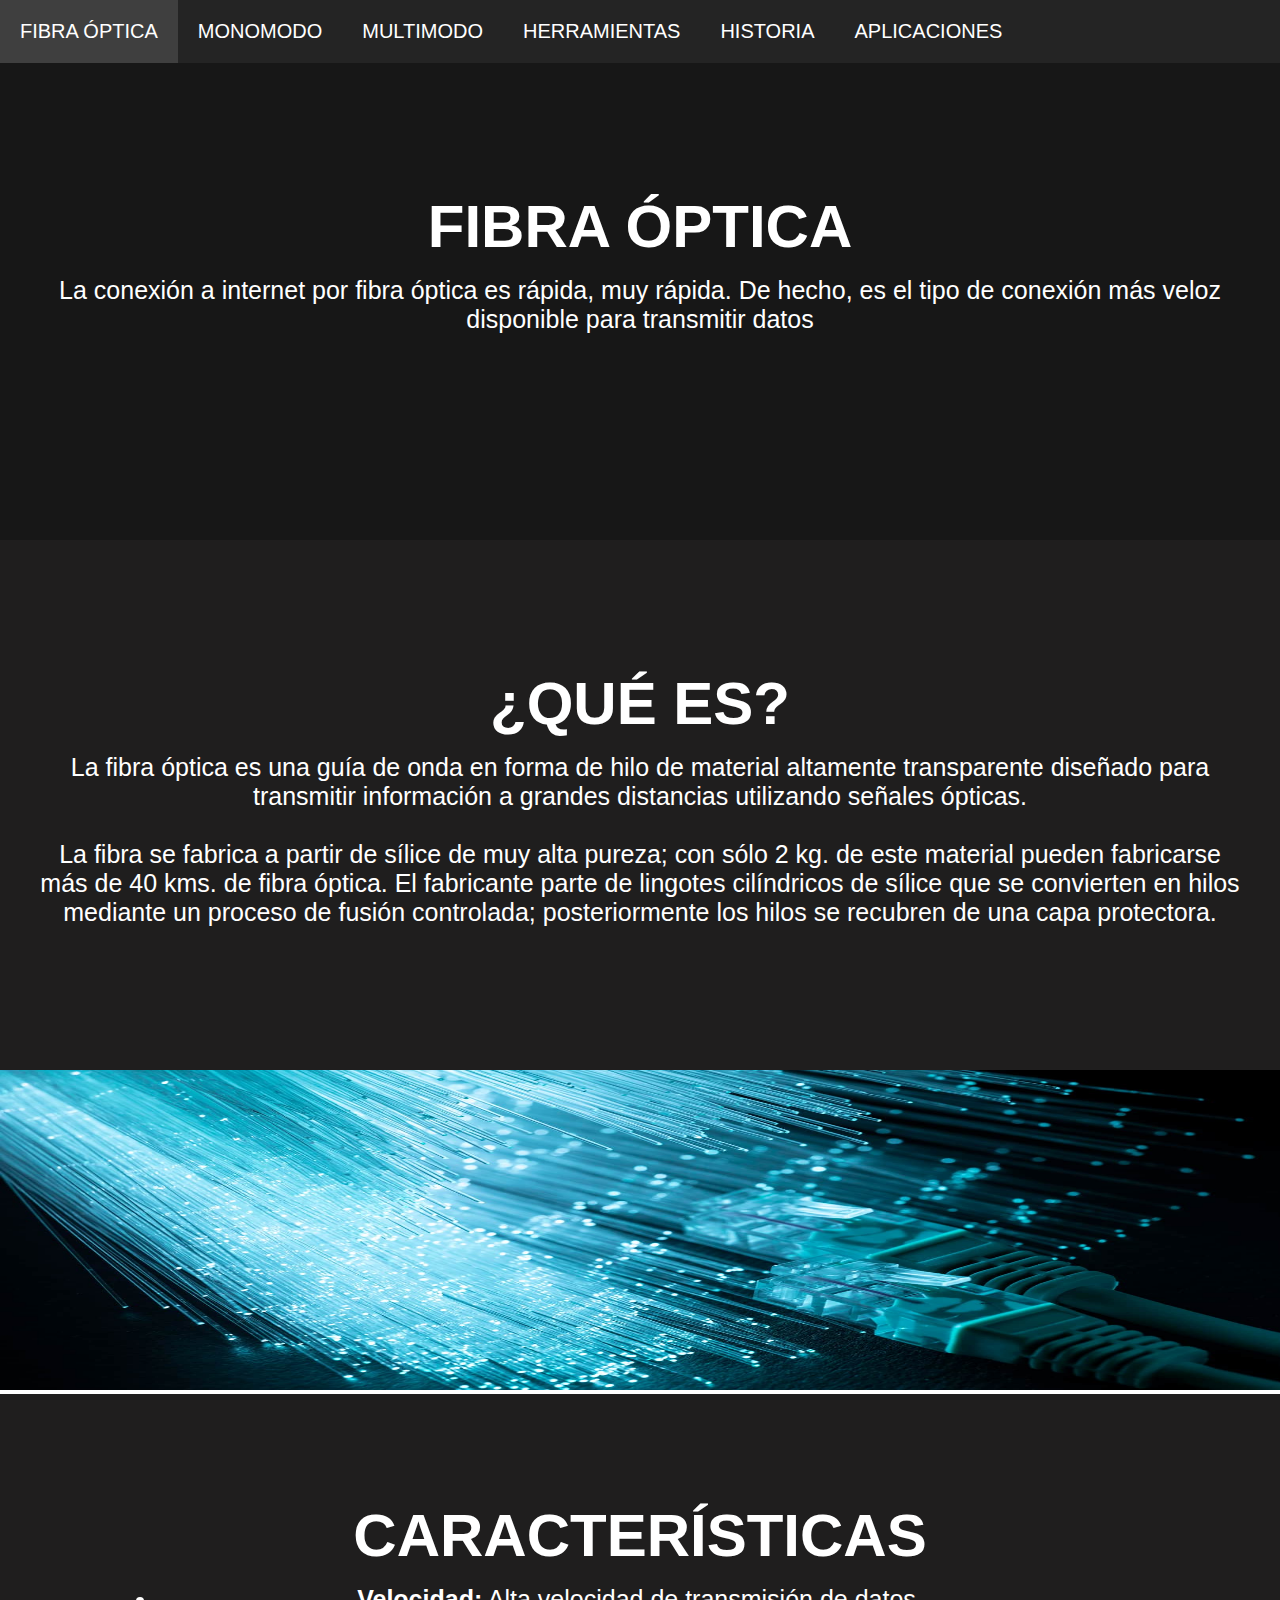
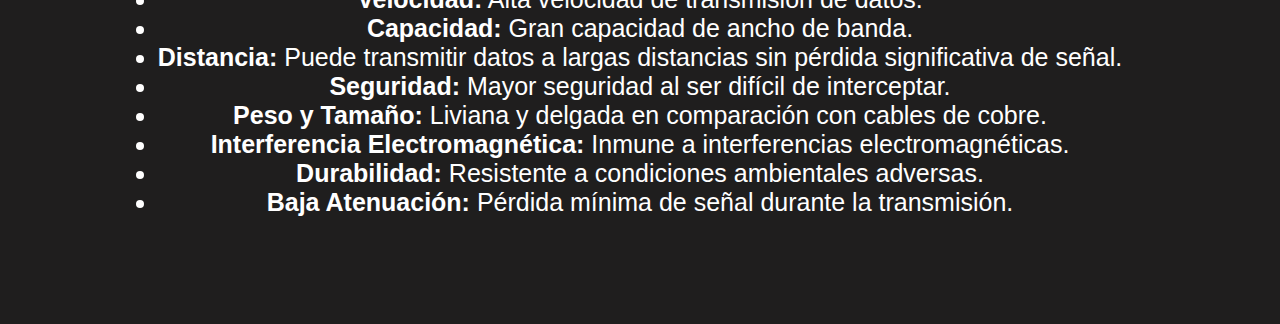
<file: Unidad 6/Pagina web/Index.html>
<!DOCTYPE html>
<html lang="en">
<head>
    <meta charset="UTF-8">
    <meta name="viewport" content="width=device-width, initial-scale=1.0">
    <link rel="stylesheet" href="style.css">
    <title>Index fibra optica</title>
</head>
<body>

    <!BARRA DE NAVEGACION>
    <div class="head">
        <nav class="navbar">
            <a href="Index.html">Fibra Óptica</a>
            <a href="Monomodo.html">Monomodo</a>
            <a href="Multimodo.html">Multimodo</a>
            <a href="Herramientas.html">Herramientas</a>
            <a href="Historias.html">Historia</a>
            <a href="Aplicaciones.html">Aplicaciones</a>
        </nav>
    </div>
    <!CONTENEDOR CABEZA>
    <header class="content header">
        <h2 class="title"> Fibra Óptica</h2>
        <p>
            La conexión a internet por fibra óptica es rápida, muy rápida. De hecho, 
            es el tipo de conexión más veloz disponible para transmitir datos
        </p>
    </header>

   <!CONTENEDOR CONTENIDO>
    <section class="content sau">
        <h2 class="title">¿Qué es?</h2>
        <p>
            La fibra óptica es una guía de onda en forma de hilo de material altamente 
            transparente diseñado para transmitir información a grandes distancias utilizando señales ópticas.
            <br>
            <br>La fibra se fabrica a partir de sílice de muy alta pureza; con sólo 2 kg. de este material 
            pueden fabricarse más de 40 kms. de fibra óptica. El fabricante parte de lingotes cilíndricos 
            de sílice que se convierten en hilos mediante un proceso de fusión controlada; posteriormente los hilos 
            se recubren de una capa protectora.
        </p>      
    </section>
    <!CONTENEDOR IMAGEN>
    <div class="imagen">
        <img src ="header.jpg" alt="Fibra óptica" width="1519" height="320">
    </div>

    <!CONTENEDOR CONTENIDO CARACTERISTICAS>
    <section class="content sau">
        <h2 class="title">CARACTERÍSTICAS</h2>
        <ul>
            <li><strong>Velocidad:</strong> Alta velocidad de transmisión de datos.</li>
            <li><strong>Capacidad:</strong> Gran capacidad de ancho de banda.</li>
            <li><strong>Distancia:</strong> Puede transmitir datos a largas distancias sin pérdida significativa de señal.</li>
            <li><strong>Seguridad:</strong> Mayor seguridad al ser difícil de interceptar.</li>
            <li><strong>Peso y Tamaño:</strong> Liviana y delgada en comparación con cables de cobre.</li>
            <li><strong>Interferencia Electromagnética:</strong> Inmune a interferencias electromagnéticas.</li>
            <li><strong>Durabilidad:</strong> Resistente a condiciones ambientales adversas.</li>
            <li><strong>Baja Atenuación:</strong> Pérdida mínima de señal durante la transmisión.</li>
        </ul>
    </section>
</body>
</html>
</file>
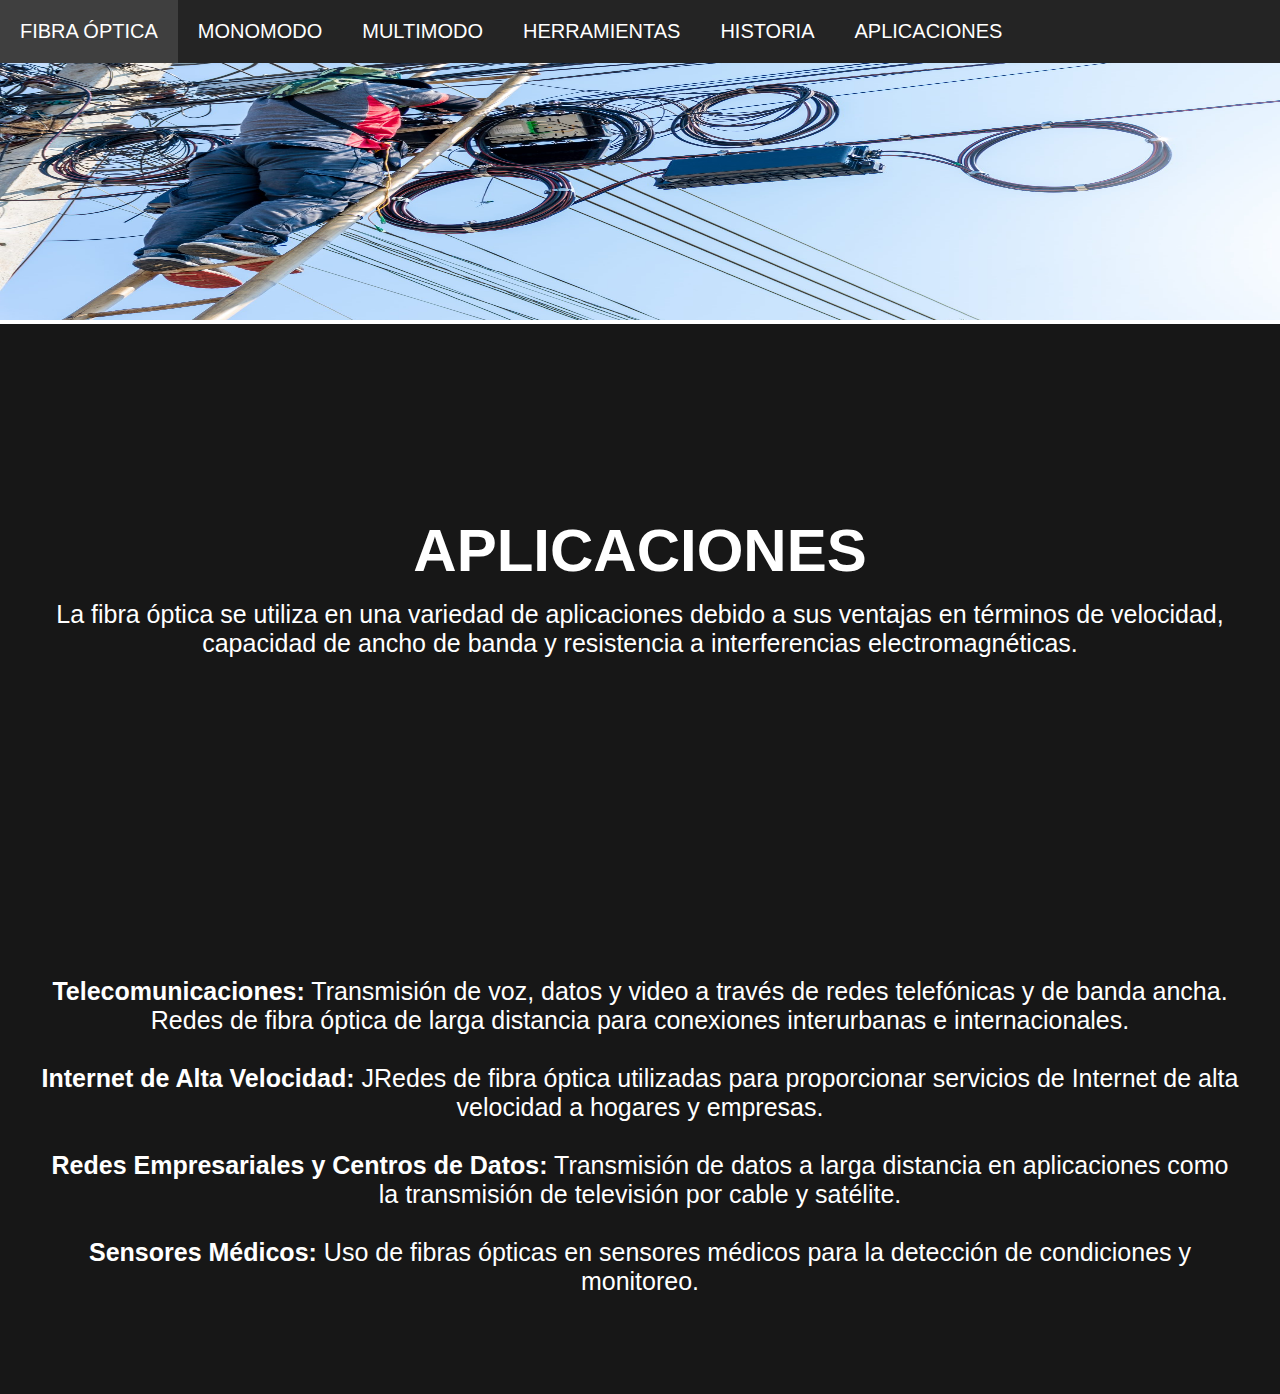
<file: Unidad 6/Pagina web/Aplicaciones.html>
<!DOCTYPE html>
<html lang="en">
<head>
    <meta charset="UTF-8">
    <meta name="viewport" content="width=device-width, initial-scale=1.0">
    <link rel="stylesheet" href="style.css">
    <title>Aplicaciones</title>
</head>
<body>
    <!BARRA DE NAVEGACION>
    <div class="head">
        <nav class="navbar">
            <a href="Index.html">Fibra Óptica</a>
            <a href="Monomodo.html">Monomodo</a>
            <a href="Multimodo.html">Multimodo</a>
            <a href="Herramientas.html">Herramientas</a>
            <a href="Historias.html">Historia</a>
            <a href="Aplicaciones.html">Aplicaciones</a>
        </nav>
    </div>
    <!CONTENEDOR IMAGEN>
    <div class="imagen">
        <img src ="apli.jpeg" alt="Fibra óptica" width="1519" height="320">
    </div>
    <!CONTENEDOR CABEZA>
    <header class="content header">
        <h2 class="title"> Aplicaciones</h2>
        <p>
            La fibra óptica se utiliza en una variedad de aplicaciones debido a sus ventajas en términos de velocidad,
            <br>capacidad de ancho de banda y resistencia a interferencias electromagnéticas.
    </header>

    <section class="content histo">
        <p>
            <br><strong> Telecomunicaciones:</strong> Transmisión de voz, datos y video a través de redes telefónicas y de banda ancha.
            <br>Redes de fibra óptica de larga distancia para conexiones interurbanas e internacionales.
            <br>
            <br><strong>Internet de Alta Velocidad:</strong> JRedes de fibra óptica utilizadas para proporcionar servicios de Internet de alta velocidad a hogares y empresas.
            <br>
            <br><strong>Redes Empresariales y Centros de Datos:</strong> Transmisión de datos a larga distancia en aplicaciones como la transmisión de televisión por cable y satélite.
            <br>
            <br><strong>Sensores Médicos: </strong> Uso de fibras ópticas en sensores médicos para la detección de condiciones y monitoreo.
    </section>


</body>
</html>
</file>
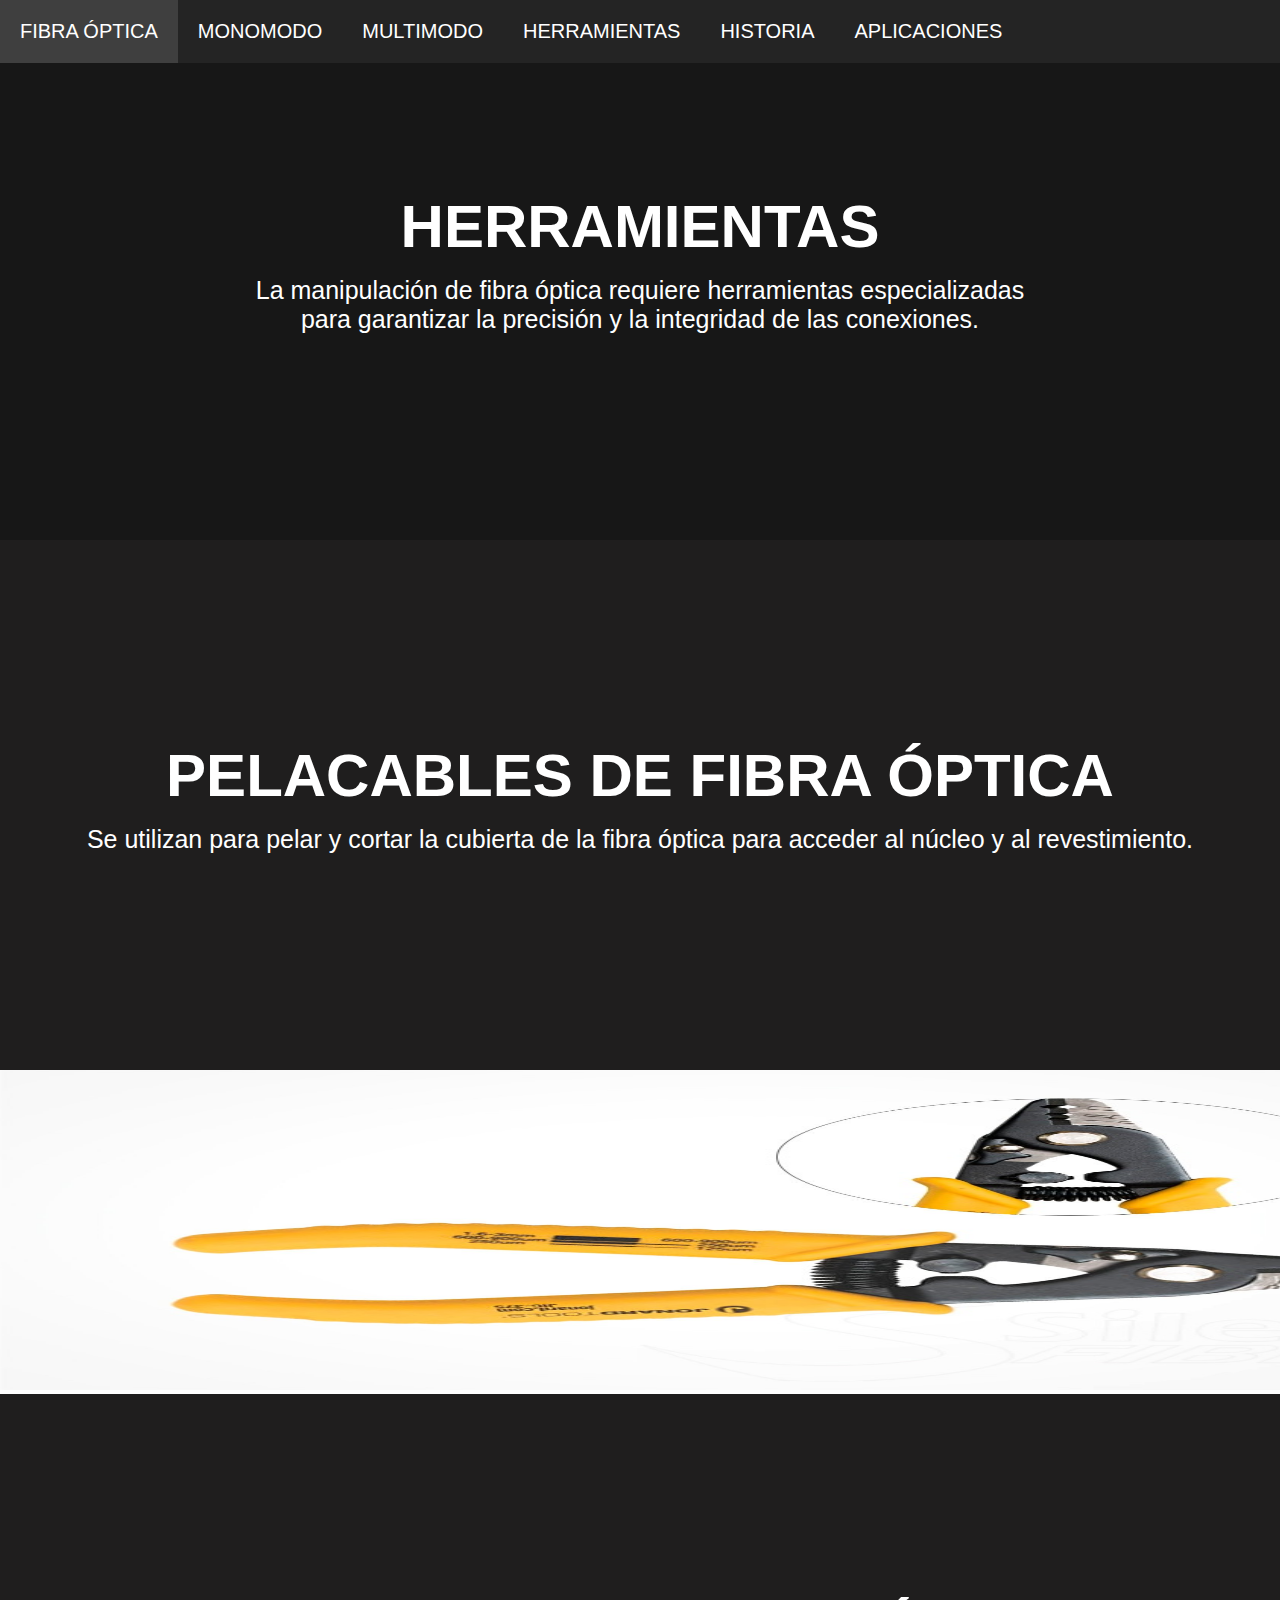
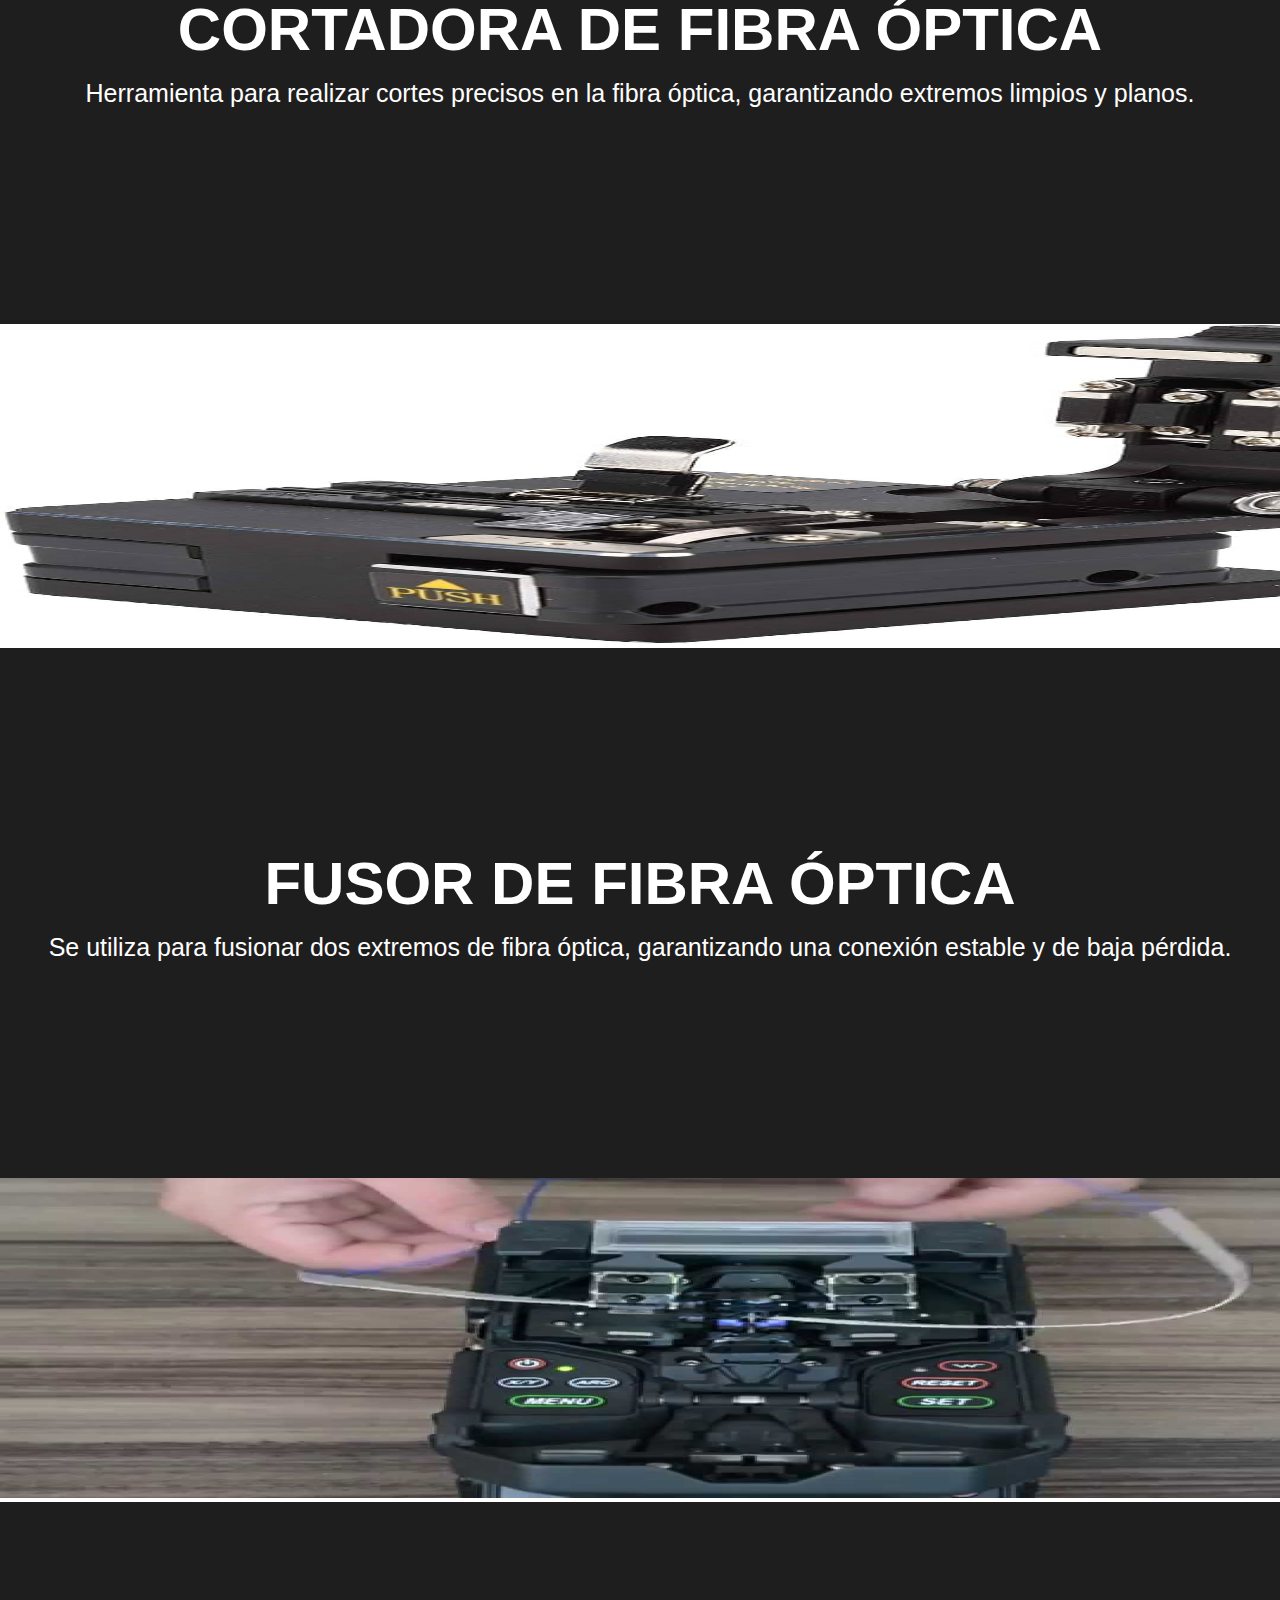
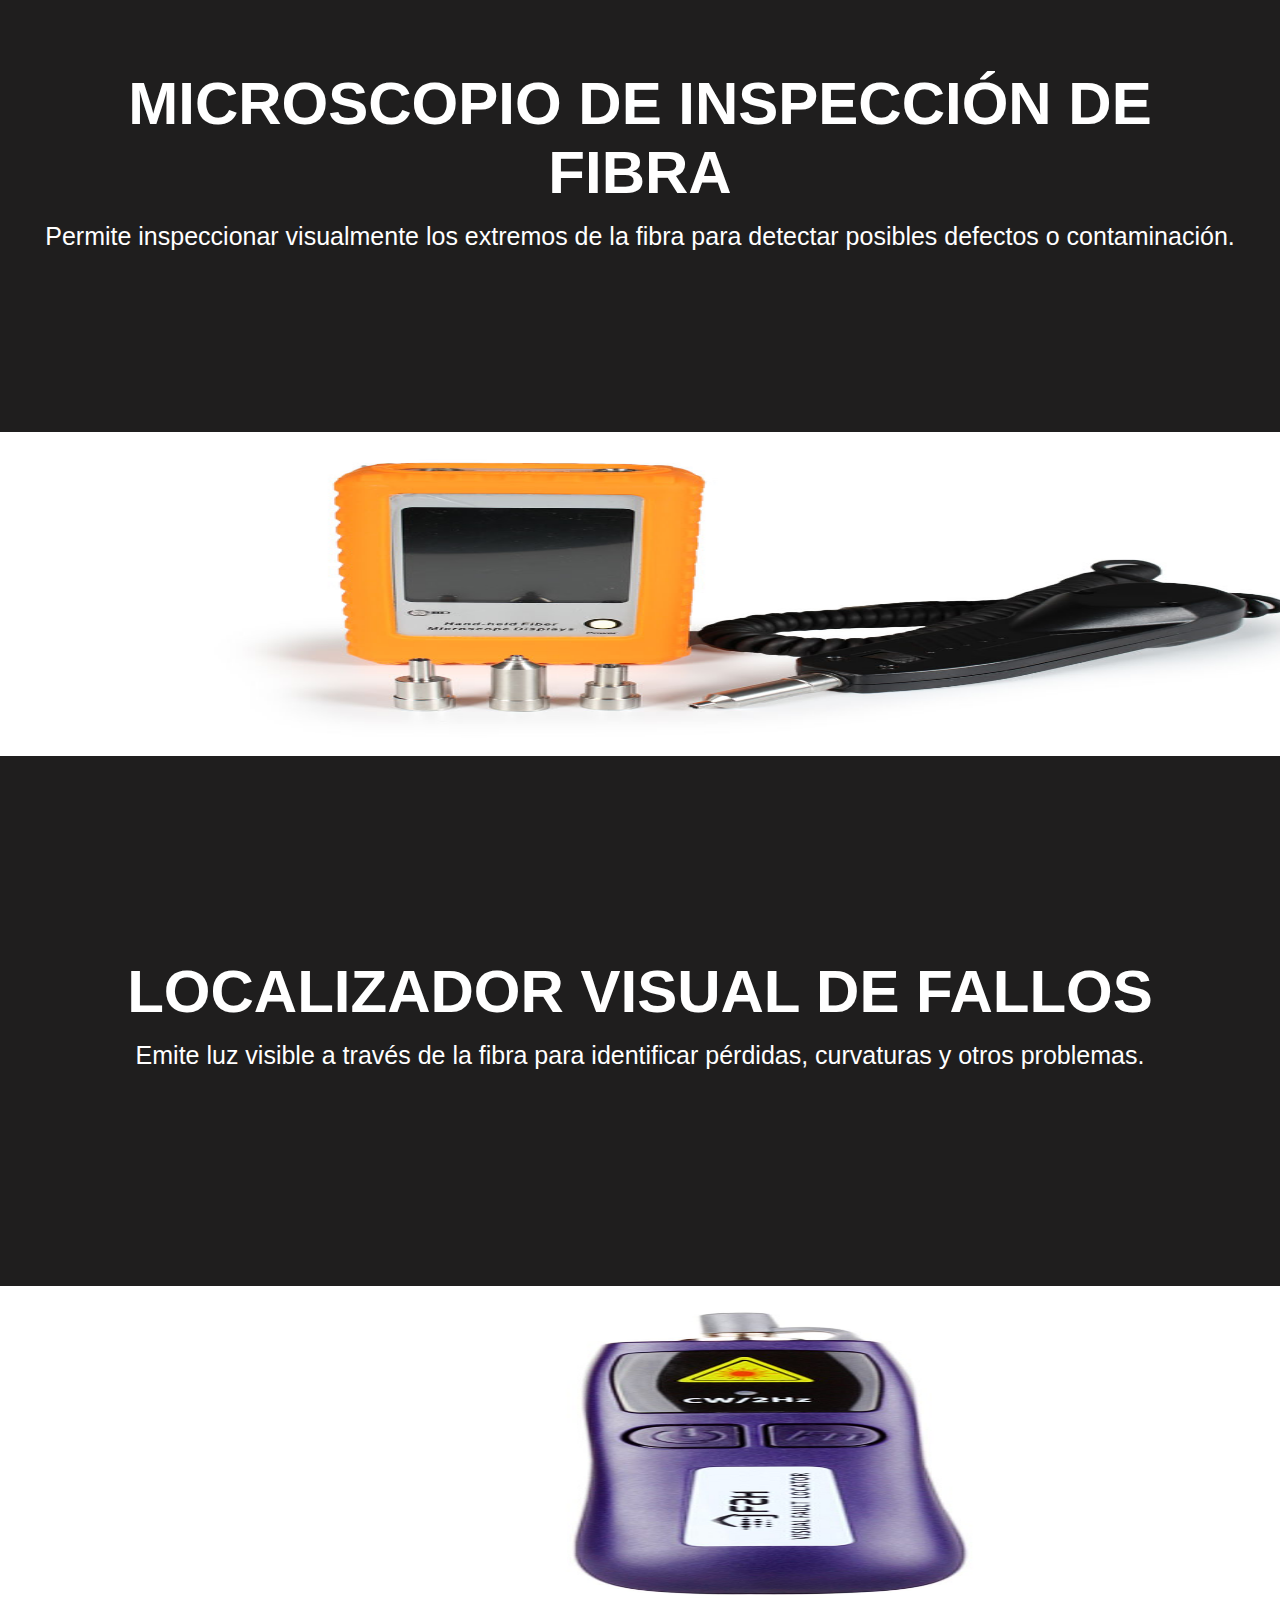
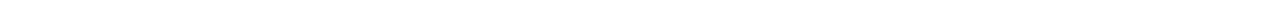
<file: Unidad 6/Pagina web/Herramientas.html>
<!DOCTYPE html>
<html lang="en">
<head>
    <meta charset="UTF-8">
    <meta name="viewport" content="width=device-width, initial-scale=1.0">
    <link rel="stylesheet" href="style.css">
    <title>Herramientas</title>
</head>
<body>
    <!BARRA DE NAVEGACION>
    <div class="head">
        <nav class="navbar">
            <a href="Index.html">Fibra Óptica</a>
            <a href="Monomodo.html">Monomodo</a>
            <a href="Multimodo.html">Multimodo</a>
            <a href="Herramientas.html">Herramientas</a>
            <a href="Historias.html">Historia</a>
            <a href="Aplicaciones.html">Aplicaciones</a>
        </nav>
    </div>

    <!CONTENEDOR CABEZA>
    <header class="content header">
        <h2 class="title"> Herramientas</h2>
        <p>
            La manipulación de fibra óptica requiere herramientas especializadas 
            <br>para garantizar la precisión y la integridad de las conexiones.
    </header>

    <!CONTENEDOR CONTENIDO>
    <section class="content sau">
        <h3 class="title">Pelacables de Fibra Óptica</h3>
        <p>
            Se utilizan para pelar y cortar la cubierta de la fibra óptica para acceder al núcleo y al revestimiento.
        </p>  
    </section>

    <!CONTENEDOR IMAGEN>
    <div class="imagen">
        <img src ="pela.jpg" alt="Fibra óptica" width="1519" height="320">
    </div>

    <!CONTENEDOR CONTENIDO>
    <section class="content sau">
        <h3 class="title">cortadora de Fibra Óptica</h3>
        <p>
            Herramienta para realizar cortes precisos en la fibra óptica, garantizando extremos limpios y planos.
        </p>
    </section>

    <!CONTENEDOR IMAGEN>
    <div class="imagen">
        <img src ="corta.jpg" alt="Fibra óptica" width="1519" height="320">
    </div>

    <section class="content sau">
        <h3 class="title">Fusor de Fibra Óptica</h3>
        <p>
            Se utiliza para fusionar dos extremos de fibra óptica, garantizando una conexión estable y de baja pérdida.
        </p> 
    </section>

    <!CONTENEDOR IMAGEN>
    <div class="imagen">
        <img src ="fusor.jpg" alt="Fibra óptica" width="1519" height="320">
    </div>

    <section class="content sau">
        <h3 class="title">Microscopio de Inspección de Fibra</h3>
        <p>
            Permite inspeccionar visualmente los extremos de la fibra para detectar posibles defectos o contaminación.
        </p>  
    </section>

    <!CONTENEDOR IMAGEN>
    <div class="imagen">
        <img src ="micro.jpg" alt="Fibra óptica" width="1519" height="320">
    </div>

    <section class="content sau">
        <h3 class="title">Localizador Visual de Fallos</h3>
        <p>
            Emite luz visible a través de la fibra para identificar pérdidas, curvaturas y otros problemas.
        </p> 
    </section>

    <!CONTENEDOR IMAGEN>
    <div class="imagen">
        <img src ="loca.jpg" alt="Fibra óptica" width="1519" height="320">
    </div>
   
</body>
</html>
</file>
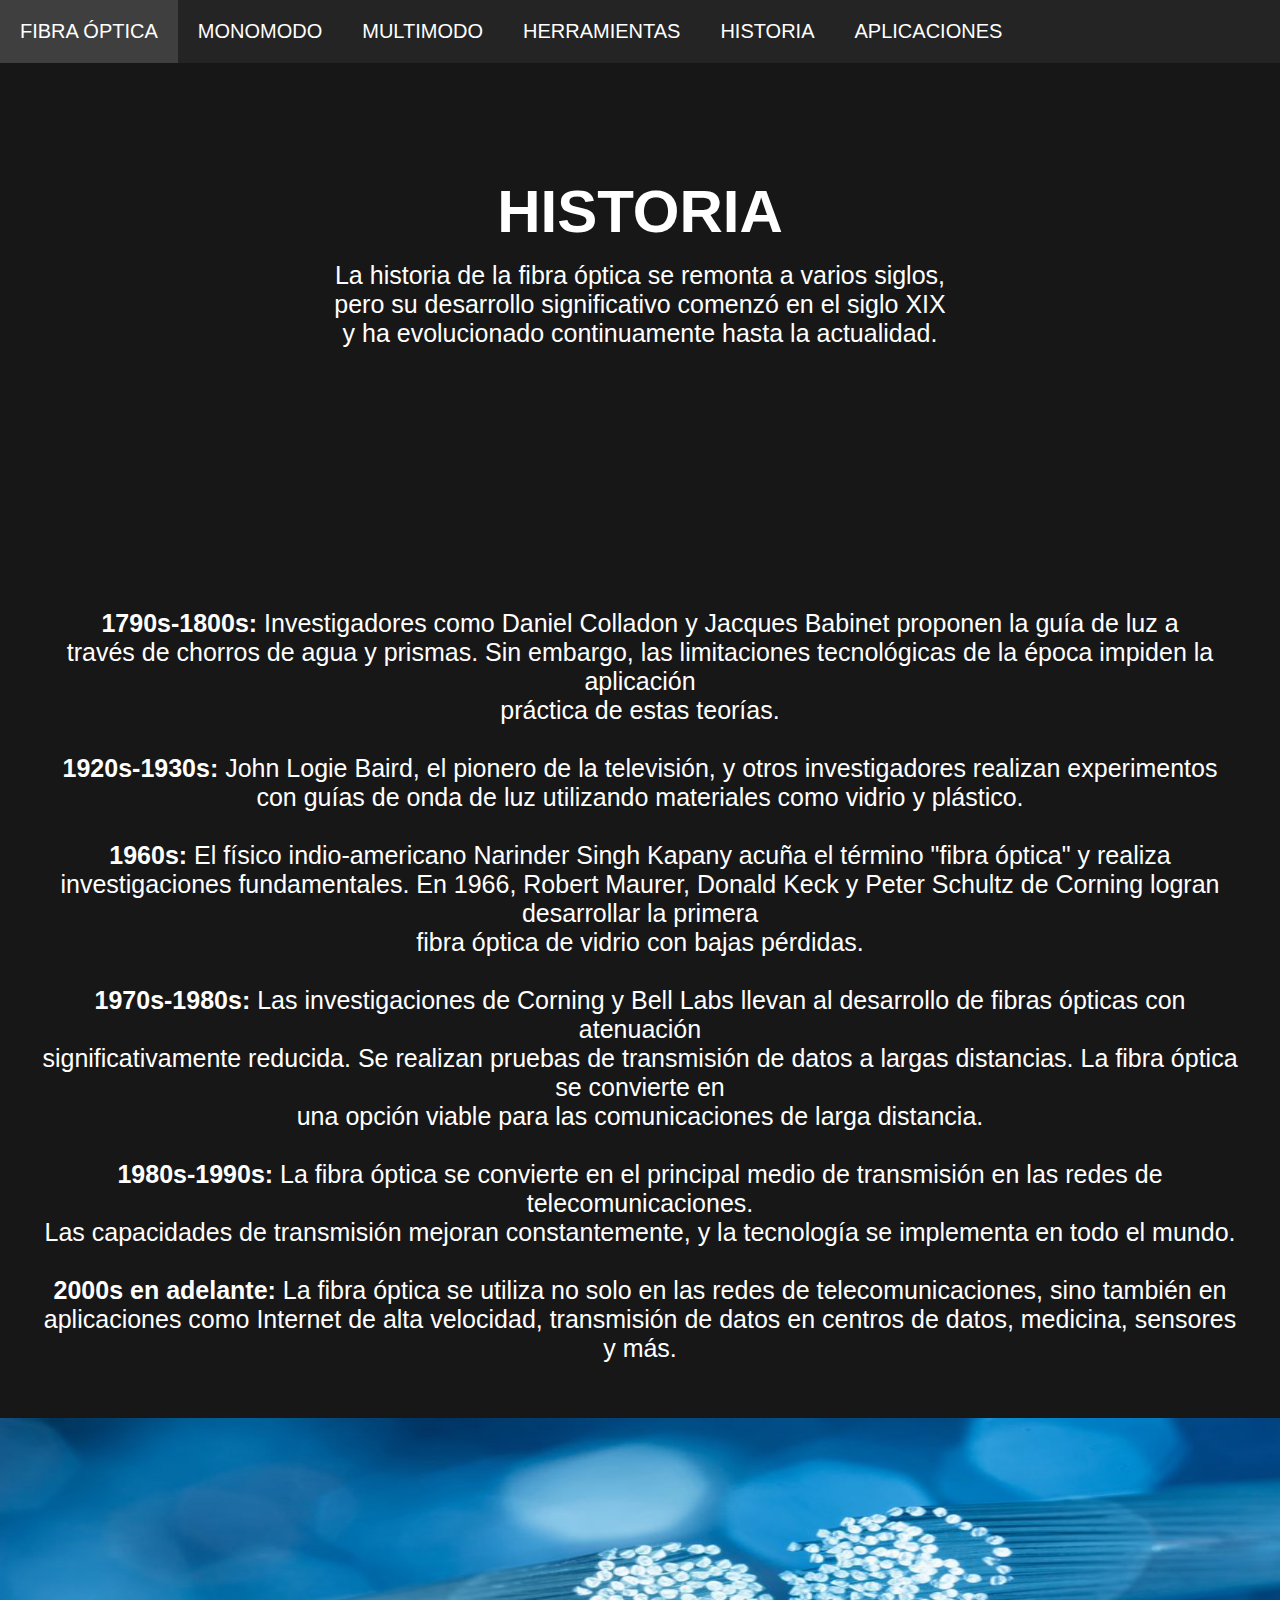
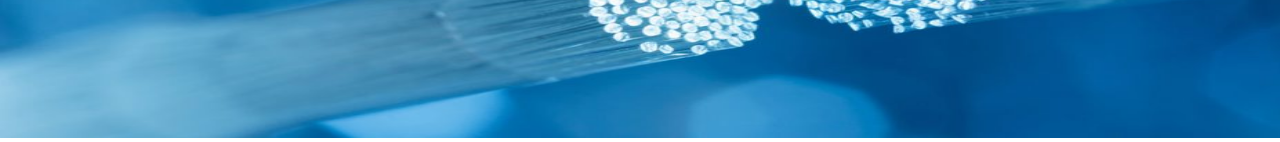
<file: Unidad 6/Pagina web/Historias.html>
<!DOCTYPE html>
<html lang="en">
<head>
    <meta charset="UTF-8">
    <meta name="viewport" content="width=device-width, initial-scale=1.0">
    <link rel="stylesheet" href="style.css">
    <title>Document</title>
</head>
<body>
    <!BARRA DE NAVEGACION>
    <div class="head">
        <nav class="navbar">
            <a href="Index.html">Fibra Óptica</a>
            <a href="Monomodo.html">Monomodo</a>
            <a href="Multimodo.html">Multimodo</a>
            <a href="Herramientas.html">Herramientas</a>
            <a href="Historias.html">Historia</a>
            <a href="Aplicaciones.html">Aplicaciones</a>
        </nav>
    </div>

    <!CONTENEDOR CABEZA>
    <header class="content header">
        <h2 class="title"> Historia</h2>
        <p>
            La historia de la fibra óptica se remonta a varios siglos, 
            <br>pero su desarrollo significativo comenzó en el siglo XIX 
            <br>y ha evolucionado continuamente hasta la actualidad.
        </p>
    </header>

    <section class="contenido histo">
        <p>
            <br><strong> 1790s-1800s:</strong> Investigadores como Daniel Colladon y Jacques Babinet proponen la guía de luz a 
            <br>través de chorros de agua y prismas. Sin embargo, las limitaciones tecnológicas de la época impiden la aplicación 
            <br>práctica de estas teorías.
            <br>
            <br><strong>1920s-1930s:</strong> John Logie Baird, el pionero de la televisión, y otros investigadores realizan experimentos 
            <br> con guías de onda de luz utilizando materiales como vidrio y plástico.
            <br>
            <br><strong>1960s:</strong> El físico indio-americano Narinder Singh Kapany acuña el término "fibra óptica" y realiza
            <br> investigaciones fundamentales. En 1966, Robert Maurer, Donald Keck y Peter Schultz de Corning logran desarrollar la primera 
            <br>fibra óptica de vidrio con bajas pérdidas.
            <br>
            <br><strong>1970s-1980s:</strong> Las investigaciones de Corning y Bell Labs llevan al desarrollo de fibras ópticas con atenuación 
            <br>significativamente reducida. Se realizan pruebas de transmisión de datos a largas distancias. La fibra óptica se convierte en 
            <br>una opción viable para las comunicaciones de larga distancia.
            <br>
            <br><strong>1980s-1990s:</strong> La fibra óptica se convierte en el principal medio de transmisión en las redes de telecomunicaciones.
            <br>Las capacidades de transmisión mejoran constantemente, y la tecnología se implementa en todo el mundo.
            <br>
            <br><strong>2000s en adelante:</strong> La fibra óptica se utiliza no solo en las redes de telecomunicaciones, sino también en 
            <br>aplicaciones como Internet de alta velocidad, transmisión de datos en centros de datos, medicina, sensores y más.
        </p>      
    </section>

    <!CONTENEDOR IMAGEN>
    <div class="imagen">
        <img src ="fibrita.jpg" alt="Fibra óptica" width="1519" height="320">
    </div>

</body>
</html>
</file>
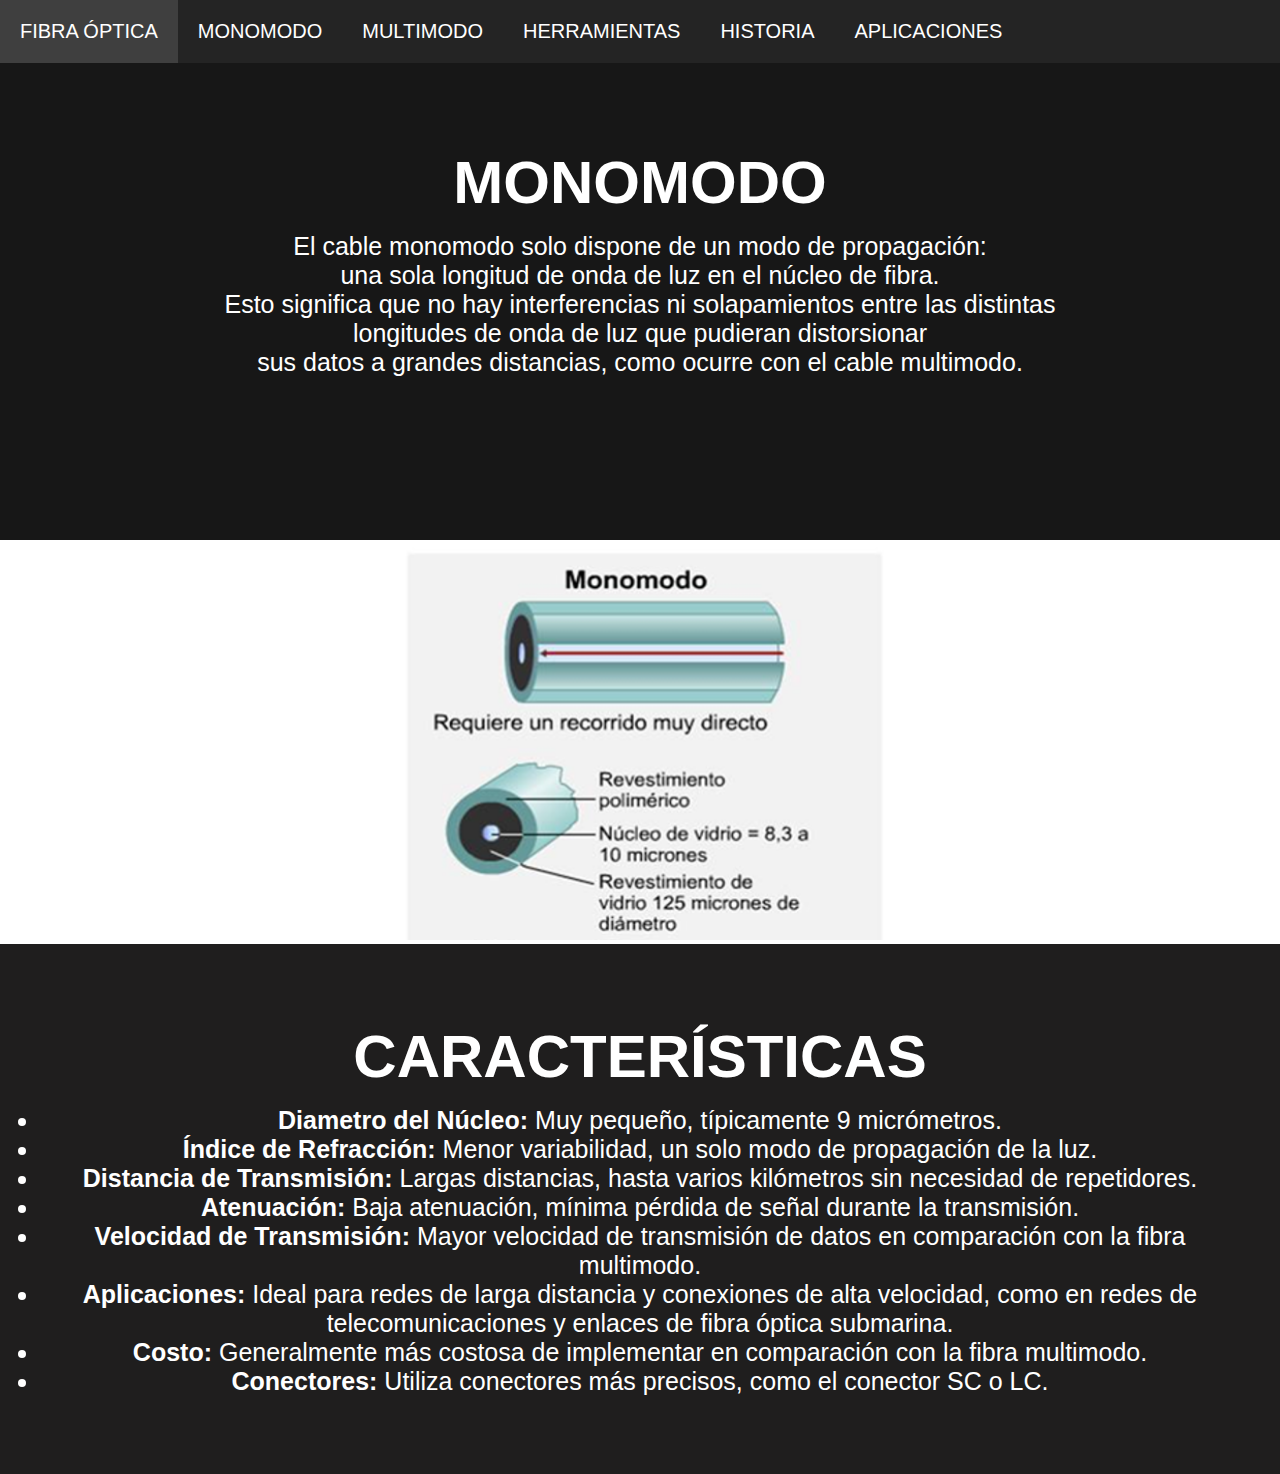
<file: Unidad 6/Pagina web/Monomodo.html>
<!DOCTYPE html>
<html lang="en">
<head>
    <meta charset="UTF-8">
    <meta name="viewport" content="width=device-width, initial-scale=1.0">
    <link rel="stylesheet" href="style.css">
    <title>Monomodo</title>
</head>
<body>
    <!BARRA DE NAVEGACION>
    <div class="head">
        <nav class="navbar">
            <a href="Index.html">Fibra Óptica</a>
            <a href="Monomodo.html">Monomodo</a>
            <a href="Multimodo.html">Multimodo</a>
            <a href="Herramientas.html">Herramientas</a>
            <a href="Historias.html">Historia</a>
            <a href="Aplicaciones.html">Aplicaciones</a>
        </nav>
    </div>

    <!CONTENEDOR CABEZA>
    <header class="content header">
        <h2 class="title"> Monomodo</h2>
        <p>
            El cable monomodo solo dispone de un modo de propagación: 
            <br>una sola longitud de onda de luz en el núcleo de fibra. 
            <br>Esto significa que no hay interferencias ni solapamientos entre las distintas 
            <br>longitudes de onda de luz que pudieran distorsionar 
            <br>sus datos a grandes distancias, como ocurre con el cable multimodo.
        </p>
    </header>

    <!CONTENEDOR IMAGEN>
    <div class="imagen">
        <img src ="monomodo.png" alt="Fibra óptica" width="500" height="400">
    </div>

    <!CONTENEDOR CONTENIDO>
    <section class="content sau">
        <h2 class="title">CARACTERÍSTICAS</h2>
        <ul>
            <li><strong>Diametro del Núcleo:</strong> Muy pequeño, típicamente 9 micrómetros.</li>
            <li><strong>Índice de Refracción:</strong> Menor variabilidad, un solo modo de propagación de la luz.</li>
            <li><strong>Distancia de Transmisión:</strong> Largas distancias, hasta varios kilómetros sin necesidad de repetidores.</li>
            <li><strong>Atenuación:</strong> Baja atenuación, mínima pérdida de señal durante la transmisión.</li>
            <li><strong>Velocidad de Transmisión:</strong> Mayor velocidad de transmisión de datos en comparación con la fibra multimodo.</li>
            <li><strong>Aplicaciones:</strong> Ideal para redes de larga distancia y conexiones de alta velocidad, como en redes de telecomunicaciones y enlaces de fibra óptica submarina.</li>
            <li><strong>Costo:</strong> Generalmente más costosa de implementar en comparación con la fibra multimodo.</li>
            <li><strong>Conectores:</strong> Utiliza conectores más precisos, como el conector SC o LC.</li>
        </ul>
    </section>

</body>
</html>
</file>
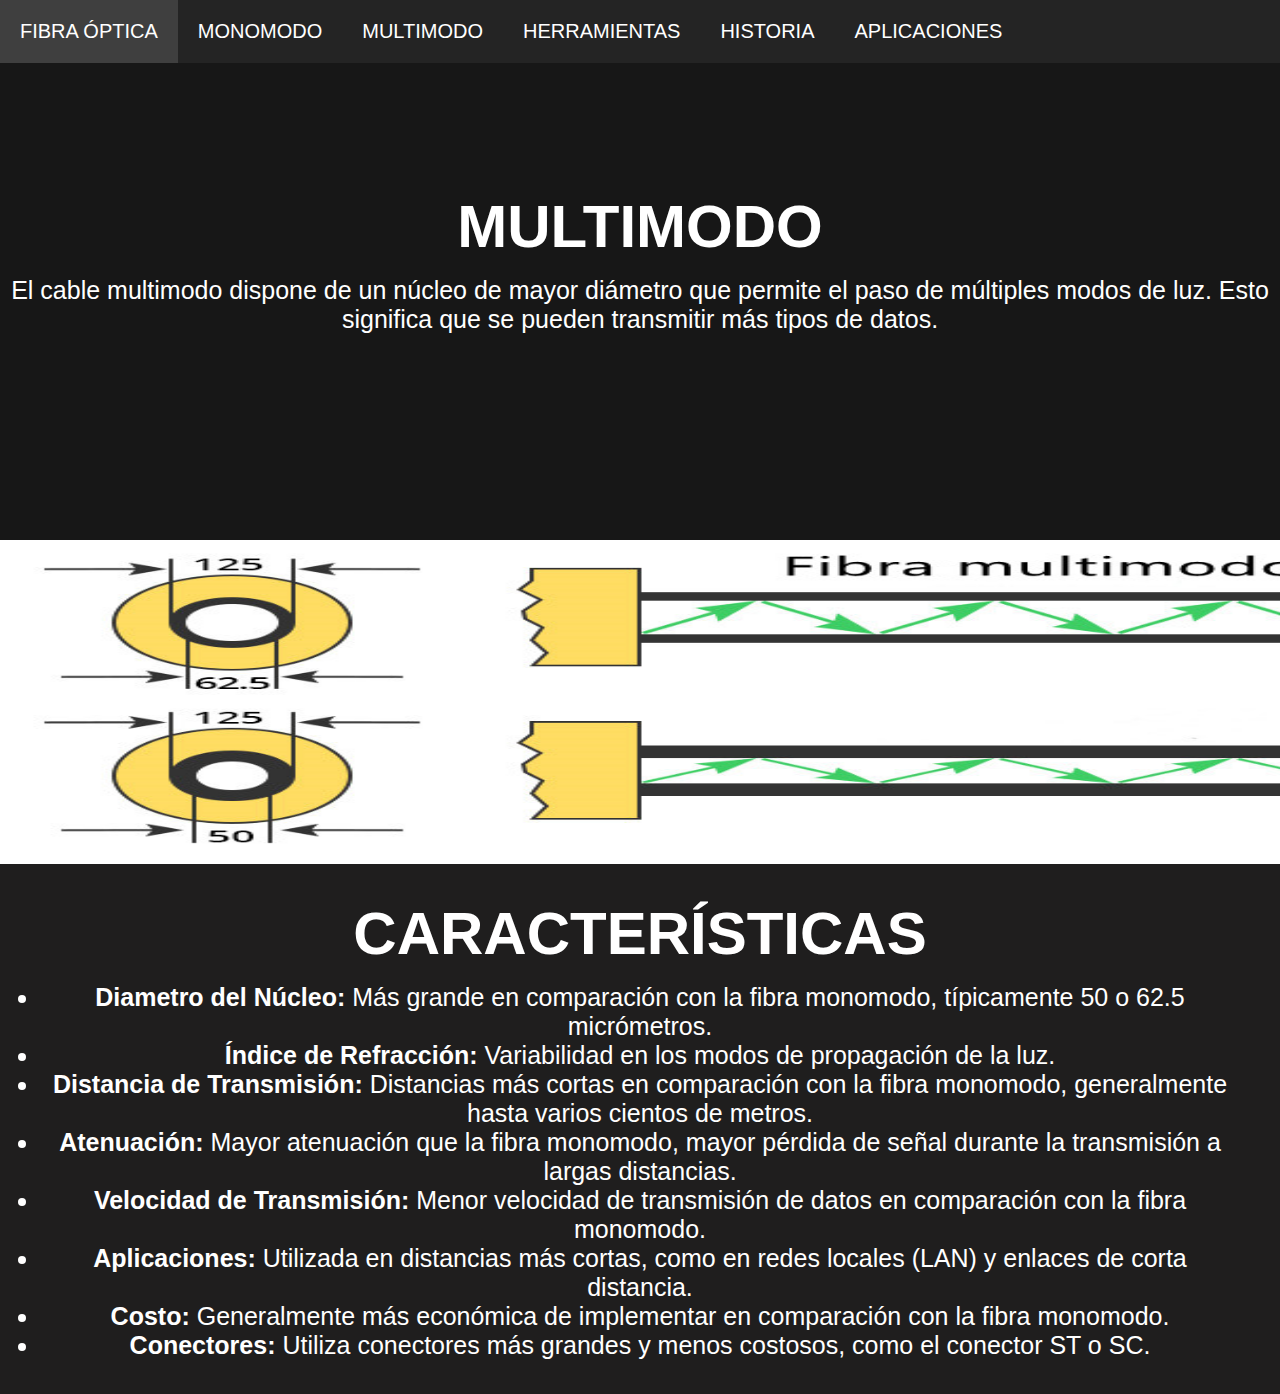
<file: Unidad 6/Pagina web/Multimodo.html>
<!DOCTYPE html>
<html lang="en">
<head>
    <meta charset="UTF-8">
    <meta name="viewport" content="width=device-width, initial-scale=1.0">
    <link rel="stylesheet" href="style.css">
    <title>Document</title>
</head>
<body>
    <!BARRA DE NAVEGACION>
    <div class="head">
        <nav class="navbar">
            <a href="Index.html">Fibra Óptica</a>
            <a href="Monomodo.html">Monomodo</a>
            <a href="Multimodo.html">Multimodo</a>
            <a href="Herramientas.html">Herramientas</a>
            <a href="Historias.html">Historia</a>
            <a href="Aplicaciones.html">Aplicaciones</a>
        </nav>
    </div>
    
    <!CONTENEDOR CABEZA>
    <header class="content header">
        <h2 class="title"> Multimodo</h2>
        <p>
            El cable multimodo dispone de un núcleo de mayor diámetro que permite el paso de múltiples modos de luz. 
            Esto significa que se pueden transmitir más tipos de datos.
        </p>
    </header>

    <!CONTENEDOR IMAGEN>
    <div class="imagen">
        <img src ="Multimodo.jpg" alt="Fibra óptica" width="1519" height="320">
    </div>

    <!CONTENEDOR CONTENIDO CARACTERISTICAS>
    <section class="content sau">
        <h2 class="title">CARACTERÍSTICAS</h2>
        <ul>
            <li><strong>Diametro del Núcleo:</strong> Más grande en comparación con la fibra monomodo, típicamente 50 o 62.5 micrómetros.</li>
            <li><strong>Índice de Refracción:</strong> Variabilidad en los modos de propagación de la luz.</li>
            <li><strong>Distancia de Transmisión:</strong> Distancias más cortas en comparación con la fibra monomodo, generalmente hasta varios cientos de metros.</li>
            <li><strong>Atenuación:</strong> Mayor atenuación que la fibra monomodo, mayor pérdida de señal durante la transmisión a largas distancias.</li>
            <li><strong>Velocidad de Transmisión:</strong> Menor velocidad de transmisión de datos en comparación con la fibra monomodo.</li>
            <li><strong>Aplicaciones:</strong> Utilizada en distancias más cortas, como en redes locales (LAN) y enlaces de corta distancia.</li>
            <li><strong>Costo:</strong> Generalmente más económica de implementar en comparación con la fibra monomodo.</li>
            <li><strong>Conectores:</strong> Utiliza conectores más grandes y menos costosos, como el conector ST o SC.</li>
        </ul>
    </section>

</body>
</html>
</file>
<file: Unidad 6/Pagina web/style.css>
*{
margin: 0;
padding: 0;
border: 0;
font-size: 100%;
vertical-align: baseline;
}

body{
    text-align: center;
    font-family: sans-serif;
}


.head{
    display: flex;
     align-items: center;
    justify-content: space-betwen;
    height: 63px;
    background-color: #242424;
    position: fixed;
    width: 100%;
    z-index: 100;
}

.navbar{
   display: flex;
   margin-right: 10px;
}
.navbar a{
    display: block;
    padding: 20px 20px;
    color: #fff;
    text-decoration: none;
    text-transform: uppercase;
    font-size: 20px;
}

.navbar a:hover{
    background-color: #3f3f3f;
}


.header{
    display: flex;
    justify-content: center;
    align-items: center;
}

.header{
    display: flex;
    justify-content: center;
    align-items: center;
}

.header {
    height: 60vh !important;
    background-color: #171717;
    background-size: cover;
}

.title{
    margin-bottom: 15px ;
    font-size: 60px;
    font-weight: 600;
    text-transform: uppercase;
    color: #ffffff;
}

p{
    margin-bottom: 15px;
    font-size: 25px;
    color: #ffffff;
}
.content{
    height: 50vh;
    display: flex;
    flex-direction: column;
    justify-content: center;
    align-items: center;
}
.sau{
    padding: 40px ;
    background-color:#1f1e1e;
}

ul,
ol,
dl {
  font-size: 25px;
  color: #fff;
}

.histo{
    padding: 40px ;
    background-color:#171717;
}
</file>
